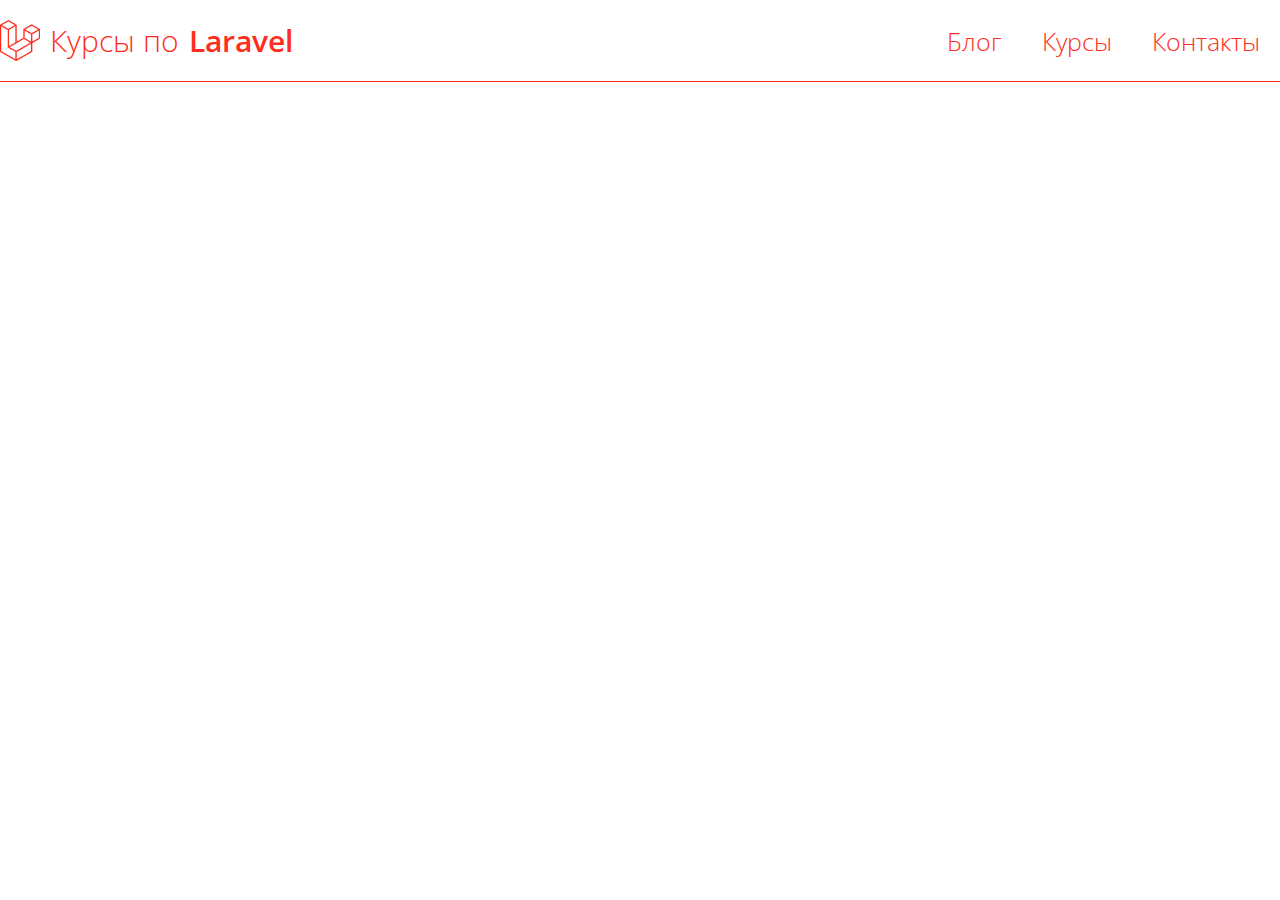
<file: index.html>
<!DOCTYPE html>
<html lang="en">
<head>
    <meta charset="UTF-8">
    <title>Курсы по Laravel</title>
    <link rel="stylesheet" href="css/mainStyle.css">
    <link rel="icon" href="image/logo.png" type="images/x-icon">
    <meta name="viewport" content="width=device-width, initial-scale=1">
    <meta name="description" content="На нашем сайте вы можете ознокомится, с курсами по фреймворку Laravel">
    <meta name="robots" content="index, nofollow">

</head>
<body>
<header>
    <section class="head">
        <div class="container infoHead flex aic jcsb">
            <div class="headerText">
                <a href="index.html" class="flex aic">
                    <img src="image/logo.png" alt="">
                    <span class="nameSpanLaravel">Курсы по</span>
                    <span class="nameLaravel">Laravel</span>
                </a>
            </div>
            <div class="aboutSite flex aic">
                <div class="headerBlog">
                    <a href="templates/blog.html" class="nameLaravelA">
                        Блог
                    </a>
                </div>
                <div class="headerCourse">
                    <a href="" class="nameLaravelA">
                        Курсы
                    </a>
                </div>
                <div class="headerContact">
                    <a href="" class="nameLaravelA">
                        Контакты
                    </a>
                </div>
            </div>
        </div>
    </section>
</header>


</body>
</html>
</file>
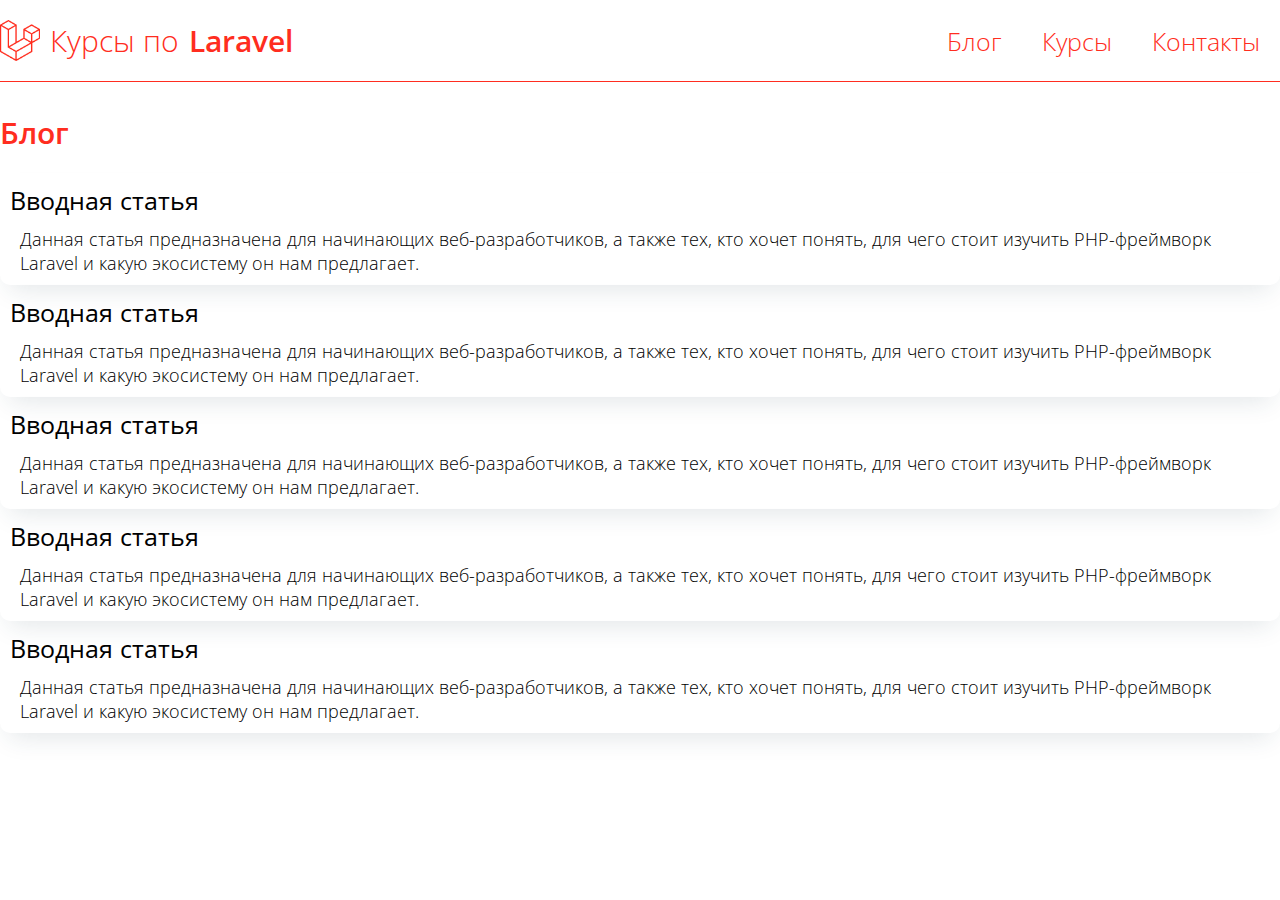
<file: templates/blog.html>
<!DOCTYPE html>
<html lang="en">
<head>
    <meta charset="UTF-8">
    <title>Курсы по Laravel</title>
    <link rel="stylesheet" href="../css/mainStyle.css">
    <link rel="icon" href="../image/logo.png" type="images/x-icon">
    <meta name="viewport" content="width=device-width, initial-scale=1">
    <meta name="description" content="На нашем сайте вы можете ознокомится, с курсами по фреймворку Laravel">
    <meta name="robots" content="index, nofollow">

</head>
<body>
<header>
    <section class="head">
        <div class="container infoHead flex aic jcsb">
            <div class="headerText">
                <a href="../index.html"  class="flex aic">
                    <img src="../image/logo.png" alt="">
                    <span class="nameSpanLaravel">Курсы по</span>
                    <span class="nameLaravel">Laravel</span>
                </a>
            </div>
            <div class="aboutSite flex aic">
                <div class="headerBlog">
                    <a href="../templates/blog.html" class="nameLaravelA">
                        Блог
                    </a>
                </div>
                <div class="headerCourse">
                    <a href="" class="nameLaravelA">
                        Курсы
                    </a>
                </div>
                <div class="headerContact">
                    <a href="" class="nameLaravelA">
                        Контакты
                    </a>
                </div>
            </div>
        </div>
    </section>
</header>

<section class="bodyInformation">
    <div class="container">
        <div class="nameLaravel">
            Блог
        </div>
        <section class="blog">
            <div class="article">
                <a href="../templates/blog/first.html">
                    <h2 class="nameArticle">Вводная статья</h2>
                    <div class="shortDescription">Данная статья предназначена для начинающих веб-разработчиков, а также
                        тех, кто хочет понять, для чего стоит изучить PHP-фреймворк Laravel и какую экосистему он нам
                        предлагает.
                    </div>
                </a>
            </div>
            <div class="article">
                <a href="../templates/blog/first.html">
                    <h2 class="nameArticle">Вводная статья</h2>
                    <div class="shortDescription">Данная статья предназначена для начинающих веб-разработчиков, а также
                        тех, кто хочет понять, для чего стоит изучить PHP-фреймворк Laravel и какую экосистему он нам
                        предлагает.
                    </div>
                </a>
            </div>
            <div class="article">
                <a href="../templates/blog/first.html">
                    <h2 class="nameArticle">Вводная статья</h2>
                    <div class="shortDescription">Данная статья предназначена для начинающих веб-разработчиков, а также
                        тех, кто хочет понять, для чего стоит изучить PHP-фреймворк Laravel и какую экосистему он нам
                        предлагает.
                    </div>
                </a>
            </div>
            <div class="article">
                <a href="../templates/blog/first.html">
                    <h2 class="nameArticle">Вводная статья</h2>
                    <div class="shortDescription">Данная статья предназначена для начинающих веб-разработчиков, а также
                        тех, кто хочет понять, для чего стоит изучить PHP-фреймворк Laravel и какую экосистему он нам
                        предлагает.
                    </div>
                </a>
            </div>
            <div class="article">
                <a href="../templates/blog/first.html">
                    <h2 class="nameArticle">Вводная статья</h2>
                    <div class="shortDescription">Данная статья предназначена для начинающих веб-разработчиков, а также
                        тех, кто хочет понять, для чего стоит изучить PHP-фреймворк Laravel и какую экосистему он нам
                        предлагает.
                    </div>
                </a>
            </div>
        </section>








    </div>
</section>

</body>
</html>
</file>
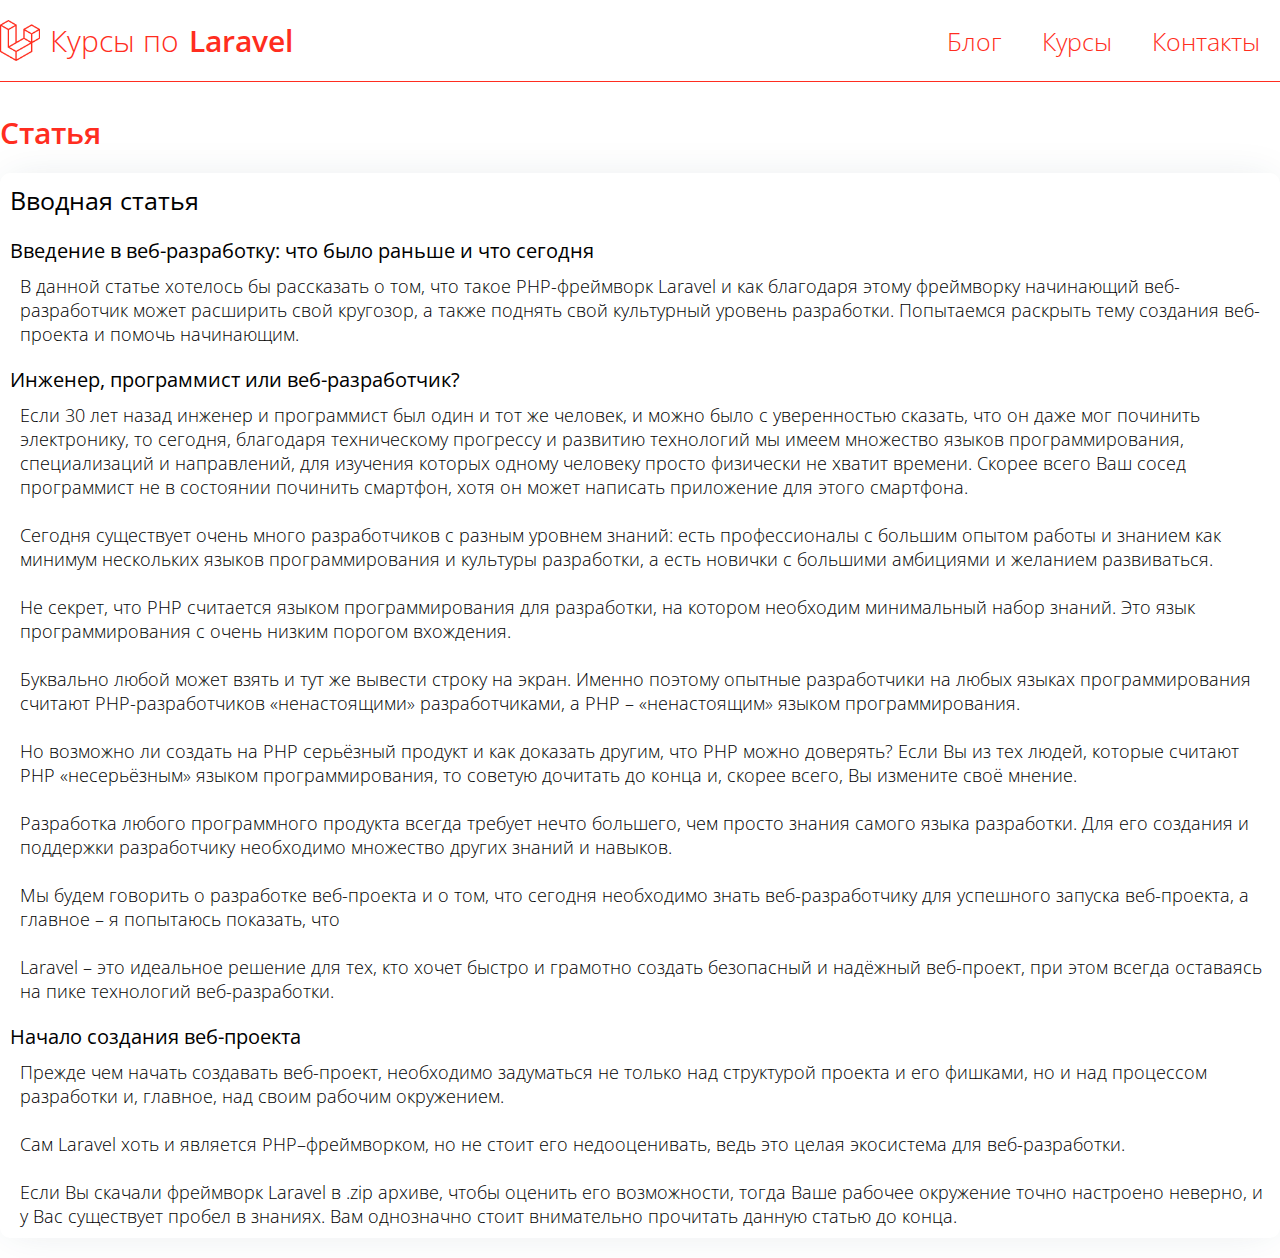
<file: templates/blog/first.html>
<!DOCTYPE html>
<html lang="en">
<head>
    <meta charset="UTF-8">
    <title>Курсы по Laravel</title>
    <link rel="stylesheet" href="../../css/mainStyle.css">
    <link rel="icon" href="../../image/logo.png" type="images/x-icon">
    <meta name="viewport" content="width=device-width, initial-scale=1">
    <meta name="description" content="На нашем сайте вы можете ознокомится, с курсами по фреймворку Laravel">
    <meta name="robots" content="index, nofollow">

</head>
<body>
<header>
    <section class="head">
        <div class="container infoHead flex aic jcsb">
            <div class="headerText">
                <a href="../../index.html" class="flex aic">
                    <img src="../../image/logo.png" alt="">
                    <span class="nameSpanLaravel">Курсы по</span>
                    <span class="nameLaravel">Laravel</span>
                </a>
            </div>
            <div class="aboutSite flex aic">
                <div class="headerBlog">
                    <a href="../../templates/blog.html" class="nameLaravelA">
                        Блог
                    </a>
                </div>
                <div class="headerCourse">
                    <a href="" class="nameLaravelA">
                        Курсы
                    </a>
                </div>
                <div class="headerContact">
                    <a href="" class="nameLaravelA">
                        Контакты
                    </a>
                </div>
            </div>
        </div>
    </section>
</header>

<section class="bodyInformation">
    <div class="container">
        <div class="nameLaravel">
            Статья
        </div>
        <section class="course">
            <div class="articleCourse">
                <a href="../templates/blog/first.html"></a>
                <h2>Вводная статья</h2>
                <h3>Введение в веб-разработку: что было раньше и что сегодня</h3>
                <div class="shortDescription">
                    В данной статье хотелось бы рассказать о том, что такое PHP-фреймворк Laravel и как благодаря этому
                    фреймворку начинающий веб-разработчик может расширить свой кругозор, а также поднять свой культурный
                    уровень разработки. Попытаемся раскрыть тему создания веб-проекта и помочь начинающим.
                </div>
                <h3>Инженер, программист или веб-разработчик?</h3>
                <div class="shortDescription">
                    Если 30 лет назад инженер и программист был один и тот же человек, и можно было с уверенностью
                    сказать, что он даже мог починить электронику, то сегодня, благодаря техническому прогрессу и
                    развитию технологий мы имеем множество языков программирования, специализаций и направлений, для
                    изучения которых одному человеку просто физически не хватит времени. Скорее всего Ваш сосед
                    программист не в состоянии починить смартфон, хотя он может написать приложение для этого смартфона.
                    <br><br>
                    Сегодня существует очень много разработчиков с разным уровнем знаний: есть профессионалы с большим
                    опытом работы и знанием как минимум нескольких языков программирования и культуры разработки, а есть
                    новички с большими амбициями и желанием развиваться.
                    <br><br>
                    Не секрет, что PHP считается языком программирования для разработки, на котором необходим
                    минимальный набор знаний. Это язык программирования с очень низким порогом вхождения.
                    <br><br>
                    Буквально любой может взять и тут же вывести строку на экран. Именно поэтому опытные разработчики на
                    любых языках программирования считают PHP-разработчиков «ненастоящими» разработчиками, а PHP –
                    «ненастоящим» языком программирования.
                    <br><br>
                    Но возможно ли создать на PHP серьёзный продукт и как доказать другим, что PHP можно доверять? Если
                    Вы из тех людей, которые считают PHP «несерьёзным» языком программирования, то советую дочитать до
                    конца и, скорее всего, Вы измените своё мнение.
                    <br><br>
                    Разработка любого программного продукта всегда требует нечто большего, чем просто знания самого
                    языка разработки. Для его создания и поддержки разработчику необходимо множество других знаний и
                    навыков.
                    <br><br>
                    Мы будем говорить о разработке веб-проекта и о том, что сегодня необходимо знать веб-разработчику
                    для успешного запуска веб-проекта, а главное – я попытаюсь показать, что
                    <br><br>
                    Laravel – это идеальное решение для тех, кто хочет быстро и грамотно создать безопасный и надёжный
                    веб-проект, при этом всегда оставаясь на пике технологий веб-разработки.
                </div>
                <h3>Начало создания веб-проекта</h3>
                <div class="shortDescription">
                    Прежде чем начать создавать веб-проект, необходимо задуматься не только над структурой проекта и его фишками, но и над процессом разработки и, главное, над своим рабочим окружением.
                    <br><br>
                    Сам Laravel хоть и является PHP–фреймворком, но не стоит его недооценивать, ведь это целая экосистема для веб-разработки.
                    <br><br>
                    Если Вы скачали фреймворк Laravel в .zip архиве, чтобы оценить его возможности, тогда Ваше рабочее окружение точно настроено неверно, и у Вас существует пробел в знаниях. Вам однозначно стоит внимательно прочитать данную статью до конца.</div>
            </div>
        </section>
    </div>
</section>

</body>
</html>
</file>
<file: css/mainStyle.css>
@import url('https://fonts.googleapis.com/css2?family=Open+Sans:wght@300;400;600;700;800&display=swap');
:root{
    --red: #ff2d20;
    --redh: #ff6258;
}
*, head, body {
    margin: 0;
    padding: 0;
    box-sizing: border-box;
    font-family: 'Open Sans', sans-serif;
    font-weight: 300;
}

a {
    text-decoration: none;
    color: black;
}

.container {
    padding: 0;
    max-width: 1300px;
    margin: 0 auto;
    height: 100%;
}

.flex {
    flex-wrap: wrap;
    display: flex;
}

.flex2 {
    display: flex;
    flex-direction: column;
}

.jcc {
    justify-content: center;
}

.jce {
    justify-content: end;
}

.jcsb {
    justify-content: space-between;
}

.aic {
    align-items: center;
}

.aie {
    align-items: end;
}

.txtc {
    text-align: center;
}

.txte {
    text-align: end;
}

.infoHead{
    padding: 20px 0;
    border-bottom: 1px solid var(--red);
}

.headerText img{
    max-width:40px ;

}
.nameSpanLaravel{
    padding: 0 10px;
    color: var(--red);
    font-size: 30px;
}
.nameLaravel{
    color: var(--red);
    font-weight: 600 !important;
    font-size: 30px;
}
.nameLaravelA{
    margin: 0 20px;
    color: var(--red);
    font-size: 25px;

}
.nameLaravelA:hover{
    border-bottom:  1px solid var(--red);
}





.bodyInformation{
    margin-top: 30px;
}
.article{
    border-radius: 10px;
    padding: 10px;
    box-shadow: 0px 13px 26px -9px rgba(34, 60, 80, 0.13);
}
.course, .blog{
    margin: 20px 0;
}
h2{
    font-size:25px;
    font-weight: 400;
}
h3{
    margin-top: 20px;
    font-size:20px;
    font-weight: 400;
}
.shortDescription{
    padding-left: 10px;
    margin-top: 10px;
    font-size: 18px;
}

.articleCourse{
    border-radius: 10px;
    padding: 10px;
    box-shadow: 0px 0px 43px -9px rgba(34, 60, 80, 0.13);
}
</file>
